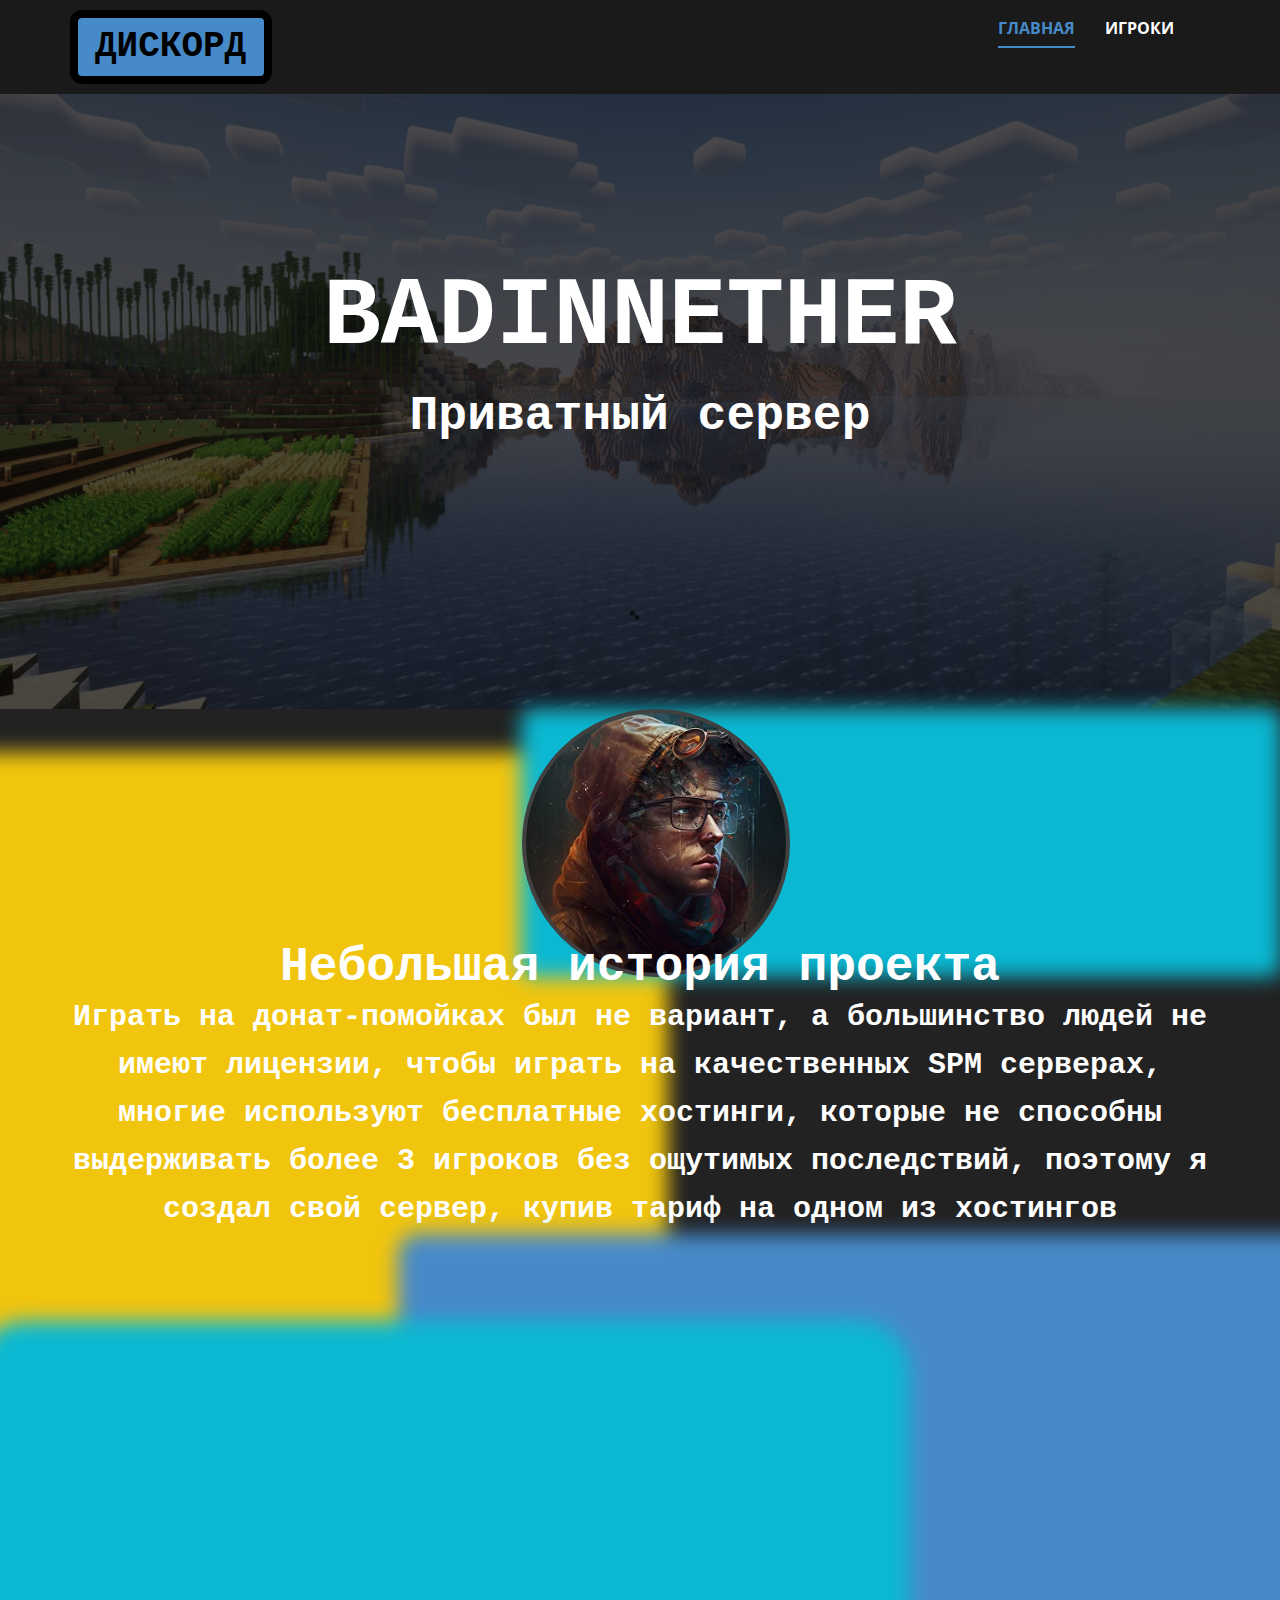
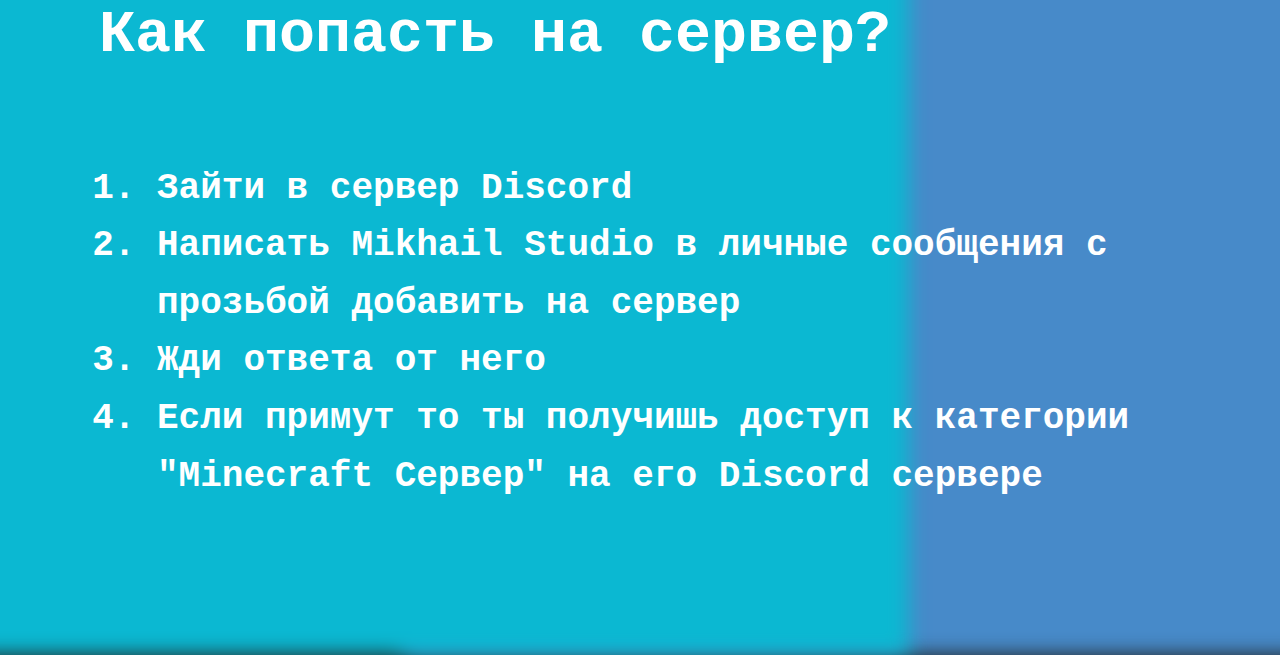
<file: index.html>
<!DOCTYPE html>
<html style="font-size: 16px;" lang="ru"><head>
    <meta name="viewport" content="width=device-width, initial-scale=1.0">
    <meta charset="utf-8">
    <meta name="keywords" content="Приватный сервер, Mikhail Studio">
    <meta name="description" content="Сайт приватного сервера Minecraft ">
    <meta name="robots" content="noindex">
    <title>Mikhail Studio Server</title>
    <link rel="stylesheet" href="nicepage.css" media="screen">
<link rel="stylesheet" href="main.css" media="screen">
    <script class="u-script" type="text/javascript" src="jquery.js" defer=""></script>
    <script class="u-script" type="text/javascript" src="nicepage.js" defer=""></script>
    <meta name="generator" content="Nicepage 5.13.1, nicepage.com">
    
    <link rel="icon" href="images/favicon.png">
    <link id="u-theme-google-font" rel="stylesheet" href="https://fonts.googleapis.com/css?family=Roboto:100,100i,300,300i,400,400i,500,500i,700,700i,900,900i|Open+Sans:300,300i,400,400i,500,500i,600,600i,700,700i,800,800i">
    
    
    
    
    <script type="application/ld+json">{
		"@context": "http://schema.org",
		"@type": "Organization",
		"name": "lavanodessite"
}</script>
    <meta name="theme-color" content="#478ac9">
    <meta property="og:title" content="Mikhail Studio Server">
    <meta property="og:description" content="Сайт приватного сервера Minecraft ">
    <meta property="og:type" content="website">
  <meta data-intl-tel-input-cdn-path="intlTelInput/"></head>
  <body data-home-page="main.html" data-home-page-title="main" class="u-body u-custom-color-2 u-xl-mode" data-lang="ru"><header class="u-clearfix u-grey-90 u-header u-sticky u-sticky-8a23 u-header" id="sec-9195"><div class="u-clearfix u-sheet u-valign-middle u-sheet-1">
        <nav class="u-menu u-menu-dropdown u-offcanvas u-menu-1">
          <div class="menu-collapse" style="font-size: 1rem; letter-spacing: 0px; text-transform: uppercase; font-weight: 700;">
            <a class="u-button-style u-custom-active-border-color u-custom-border u-custom-border-color u-custom-border-radius u-custom-borders u-custom-color u-custom-hover-border-color u-custom-left-right-menu-spacing u-custom-padding-bottom u-custom-text-active-color u-custom-text-color u-custom-text-hover-color u-custom-top-bottom-menu-spacing u-nav-link u-text-active-palette-1-base u-text-hover-palette-2-base" href="#">
              <svg class="u-svg-link" viewBox="0 0 24 24"><use xmlns:xlink="http://www.w3.org/1999/xlink" xlink:href="#menu-hamburger"></use></svg>
              <svg class="u-svg-content" version="1.1" id="menu-hamburger" viewBox="0 0 16 16" x="0px" y="0px" xmlns:xlink="http://www.w3.org/1999/xlink" xmlns="http://www.w3.org/2000/svg"><g><rect y="1" width="16" height="2"></rect><rect y="7" width="16" height="2"></rect><rect y="13" width="16" height="2"></rect>
</g></svg>
            </a>
          </div>
          <div class="u-custom-menu u-nav-container">
            <ul class="u-custom-font u-nav u-spacing-30 u-text-font u-unstyled u-nav-1"><li class="u-nav-item"><a class="u-border-2 u-border-active-palette-1-base u-border-hover-palette-1-base u-border-no-left u-border-no-right u-border-no-top u-button-style u-nav-link u-text-active-palette-1-base u-text-hover-grey-40 u-text-white" href="main.html" style="padding: 10px 0px;">Главная</a><div class="u-nav-popup"><ul class="u-h-spacing-20 u-nav u-unstyled u-v-spacing-10 u-nav-2"><li class="u-nav-item"><a class="u-button-style u-nav-link u-white" href="mods.html">Моды</a>
</li></ul>
</div>
</li><li class="u-nav-item"><a class="u-border-2 u-border-active-palette-1-base u-border-hover-palette-1-base u-border-no-left u-border-no-right u-border-no-top u-button-style u-nav-link u-text-active-palette-1-base u-text-hover-grey-40 u-text-white" href="players.html" style="padding: 10px 0px;">Игроки</a><div class="u-nav-popup"><ul class="u-h-spacing-20 u-nav u-unstyled u-v-spacing-10 u-nav-3"><li class="u-nav-item"><a class="u-button-style u-nav-link u-white" href="team.html">Команда сервера</a>
</li></ul>
</div>
</li></ul>
          </div>
          <div class="u-custom-menu u-nav-container-collapse">
            <div class="u-black u-container-style u-inner-container-layout u-opacity u-opacity-95 u-sidenav">
              <div class="u-inner-container-layout u-sidenav-overflow">
                <div class="u-menu-close"></div>
                <ul class="u-align-center u-nav u-popupmenu-items u-unstyled u-nav-4"><li class="u-nav-item"><a class="u-button-style u-nav-link" href="main.html">Главная</a><div class="u-nav-popup"><ul class="u-h-spacing-20 u-nav u-unstyled u-v-spacing-10 u-nav-5"><li class="u-nav-item"><a class="u-button-style u-nav-link" href="mods.html">Моды</a>
</li></ul>
</div>
</li><li class="u-nav-item"><a class="u-button-style u-nav-link" href="players.html">Игроки</a><div class="u-nav-popup"><ul class="u-h-spacing-20 u-nav u-unstyled u-v-spacing-10 u-nav-6"><li class="u-nav-item"><a class="u-button-style u-nav-link" href="team.html">Команда сервера</a>
</li></ul>
</div>
</li></ul>
              </div>
            </div>
            <div class="u-black u-menu-overlay u-opacity u-opacity-70"></div>
          </div>
        </nav>
        <a href="https://discord.gg/nvwQRWYHp4" class="u-active-palette-4-base u-align-left-xl u-border-8 u-border-active-grey-90 u-border-black u-border-hover-grey-80 u-btn u-btn-round u-button-style u-custom-font u-font-courier-new u-hover-palette-4-dark-2 u-palette-1-base u-radius-12 u-text-active-black u-text-black u-text-hover-black u-btn-1" target="_blank"> Дискорд</a>
      </div></header>
    <section class="u-clearfix u-image u-shading u-section-1" id="sec-f118" data-image-width="1680" data-image-height="945">
      <div class="u-clearfix u-sheet u-sheet-1">
        <h1 class="u-custom-font u-font-courier-new u-text u-text-default u-text-1"> BADINNETHER<span style="font-weight: 700;"></span>
        </h1>
        <h3 class="u-custom-font u-font-courier-new u-text u-text-default u-text-2">Приватный сервер</h3>
      </div>
    </section>
    <section class="u-clearfix u-custom-color-2 u-parallax u-section-2" id="sec-9c53">
      <div class="u-clearfix u-sheet u-sheet-1">
        <div class="blur u-palette-3-base u-preserve-proportions u-shape u-shape-round u-top-right-radius-20 u-shape-1"></div>
        <div class="blur u-custom-color-1 u-radius-10 u-shape u-shape-round u-shape-2"></div>
        <div class="u-border-4 u-border-grey-75 u-hover-feature u-image u-image-circle u-preserve-proportions u-image-1" alt="" data-image-width="250" data-image-height="250"></div>
        <h2 class="u-align-center u-custom-font u-font-courier-new u-text u-text-default u-text-1">Небольшая история проекта</h2>
        <p class="u-align-center u-custom-font u-font-courier-new u-text u-text-2"> Играть на донат-помойках был не вариант, а большинство людей не имеют лицензии, чтобы играть на качественных SPM серверах, многие используют бесплатные хостинги, которые не способны выдерживать более 3 игроков без ощутимых последствий, поэтому я создал свой сервер, купив тариф на одном из хостингов</p>
      </div>
      
    </section>
    <section class="u-clearfix u-custom-color-2 u-section-3" id="sec-b9cc">
      <div class="u-clearfix u-sheet u-sheet-1">
        <div class="blur u-palette-1-base u-preserve-proportions u-radius-20 u-shape u-shape-round u-shape-1"></div>
        <div class="blur u-custom-color-1 u-preserve-proportions u-shape u-shape-round u-top-left-radius-50 u-top-right-radius-50 u-shape-2"></div>
        <h2 class="u-custom-font u-font-courier-new u-text u-text-default u-text-1">Как попасть на сервер?</h2>
        <ol class="u-custom-font u-font-courier-new u-text u-text-2">
          <li>Зайти в сервер Discord</li>
          <li>Написать Mikhail Studio в личные сообщения с прозьбой добавить на сервер</li>
          <li>Жди ответа от него</li>
          <li>Если примут то ты получишь доступ к категории "Minecraft Сервер" на его Discord сервере</li>
        </ol>
      </div>
    </section>
  
</body></html>
</file>
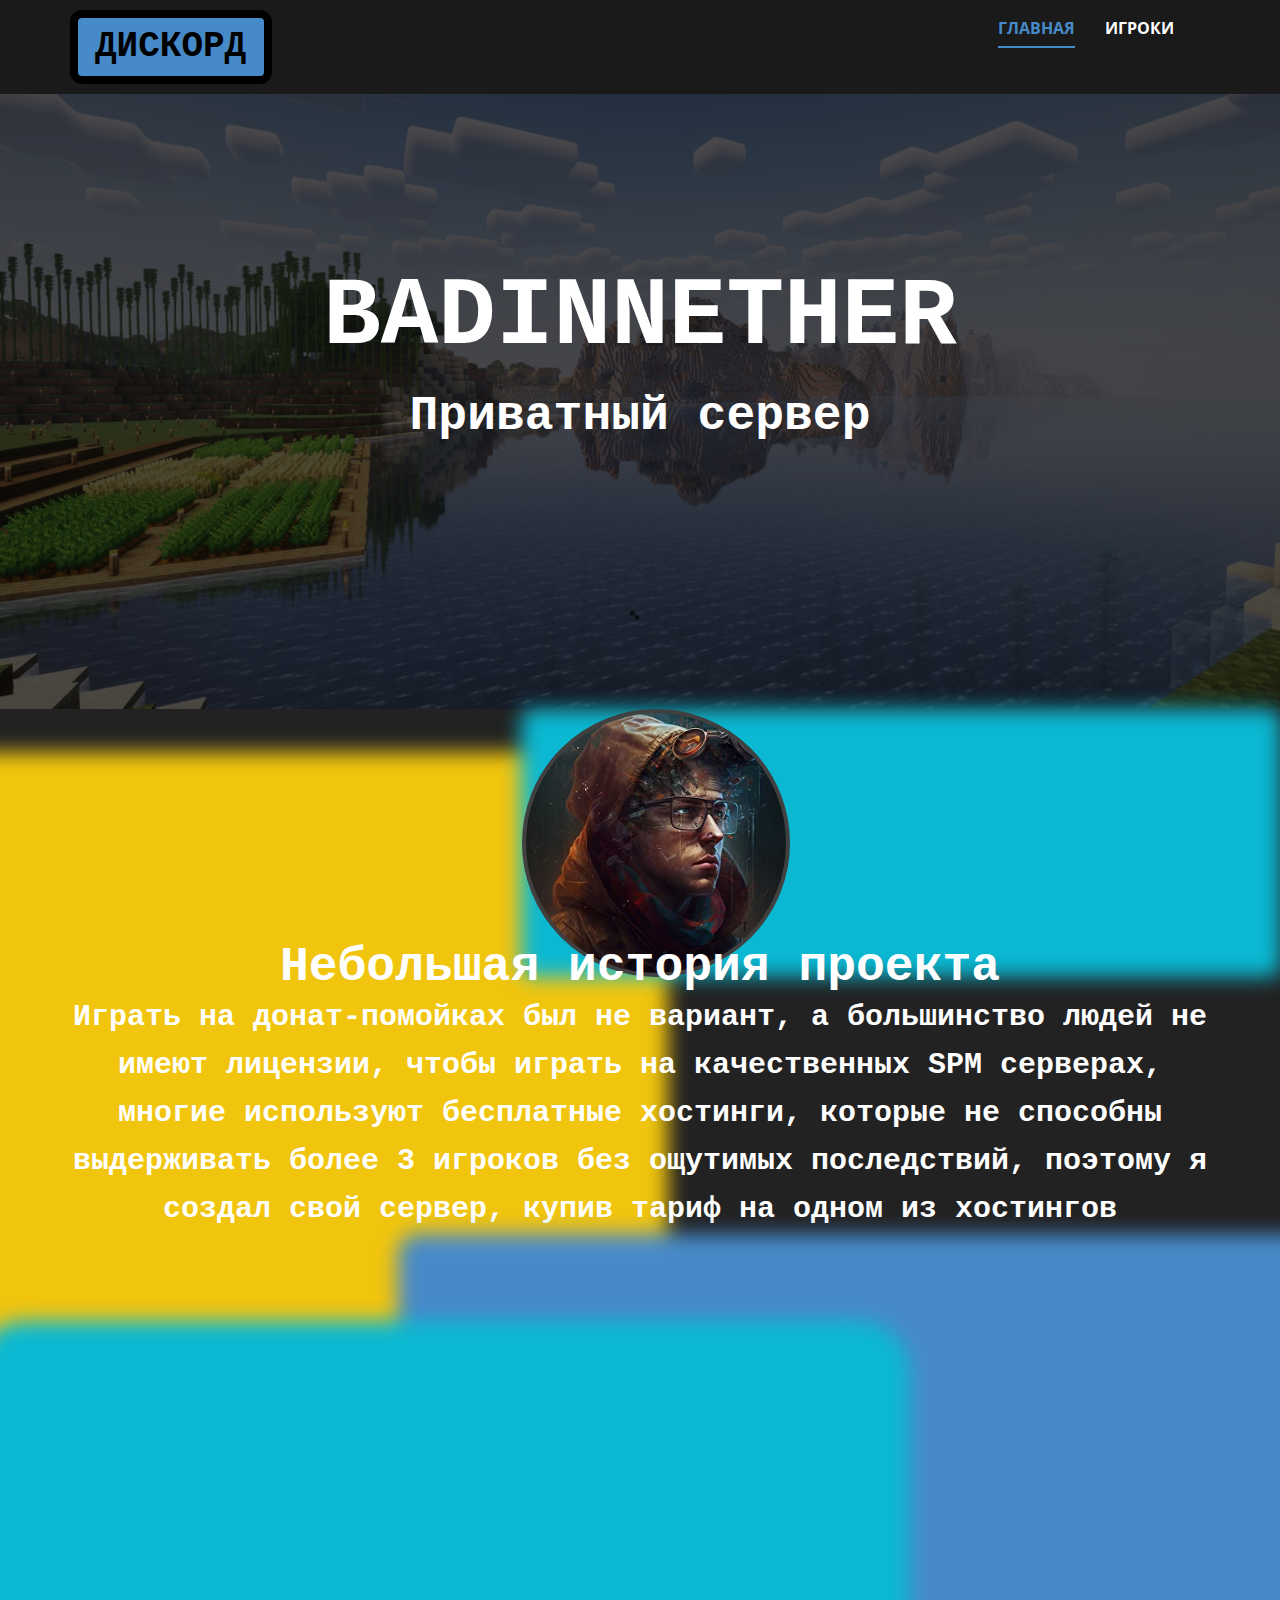
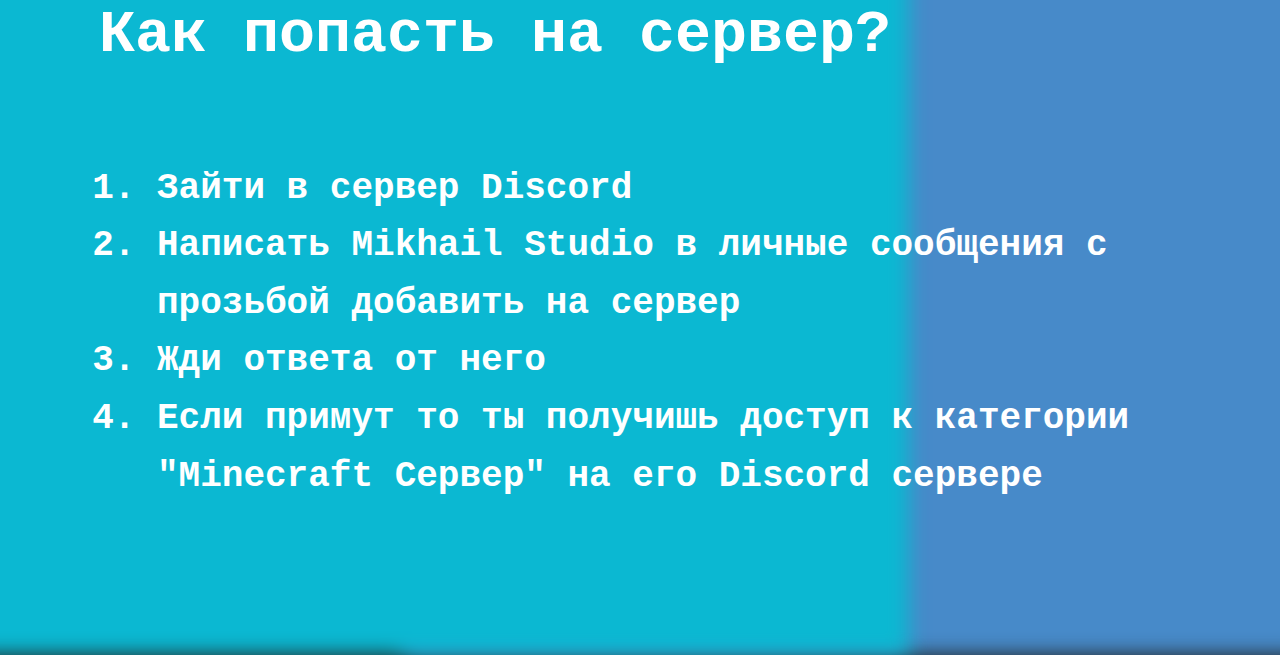
<file: main.html>
<!DOCTYPE html>
<html style="font-size: 16px;" lang="ru"><head>
    <meta name="viewport" content="width=device-width, initial-scale=1.0">
    <meta charset="utf-8">
    <meta name="keywords" content="Приватный сервер, Mikhail Studio">
    <meta name="description" content="Сайт приватного сервера Minecraft ">
    <meta name="robots" content="noindex">
    <title>Mikhail Studio Server</title>
    <link rel="stylesheet" href="nicepage.css" media="screen">
<link rel="stylesheet" href="main.css" media="screen">
    <script class="u-script" type="text/javascript" src="jquery.js" defer=""></script>
    <script class="u-script" type="text/javascript" src="nicepage.js" defer=""></script>
    <meta name="generator" content="Nicepage 5.13.1, nicepage.com">
    
    <link rel="icon" href="images/favicon.png">
    <link id="u-theme-google-font" rel="stylesheet" href="https://fonts.googleapis.com/css?family=Roboto:100,100i,300,300i,400,400i,500,500i,700,700i,900,900i|Open+Sans:300,300i,400,400i,500,500i,600,600i,700,700i,800,800i">
    
    
    
    
    <script type="application/ld+json">{
		"@context": "http://schema.org",
		"@type": "Organization",
		"name": "lavanodessite"
}</script>
    <meta name="theme-color" content="#478ac9">
    <meta property="og:title" content="Mikhail Studio Server">
    <meta property="og:description" content="Сайт приватного сервера Minecraft ">
    <meta property="og:type" content="website">
  <meta data-intl-tel-input-cdn-path="intlTelInput/"></head>
  <body class="u-body u-custom-color-2 u-xl-mode" data-lang="ru"><header class="u-clearfix u-grey-90 u-header u-sticky u-sticky-8a23 u-header" id="sec-9195"><div class="u-clearfix u-sheet u-valign-middle u-sheet-1">
        <nav class="u-menu u-menu-dropdown u-offcanvas u-menu-1">
          <div class="menu-collapse" style="font-size: 1rem; letter-spacing: 0px; text-transform: uppercase; font-weight: 700;">
            <a class="u-button-style u-custom-active-border-color u-custom-border u-custom-border-color u-custom-border-radius u-custom-borders u-custom-color u-custom-hover-border-color u-custom-left-right-menu-spacing u-custom-padding-bottom u-custom-text-active-color u-custom-text-color u-custom-text-hover-color u-custom-top-bottom-menu-spacing u-nav-link u-text-active-palette-1-base u-text-hover-palette-2-base" href="#">
              <svg class="u-svg-link" viewBox="0 0 24 24"><use xmlns:xlink="http://www.w3.org/1999/xlink" xlink:href="#menu-hamburger"></use></svg>
              <svg class="u-svg-content" version="1.1" id="menu-hamburger" viewBox="0 0 16 16" x="0px" y="0px" xmlns:xlink="http://www.w3.org/1999/xlink" xmlns="http://www.w3.org/2000/svg"><g><rect y="1" width="16" height="2"></rect><rect y="7" width="16" height="2"></rect><rect y="13" width="16" height="2"></rect>
</g></svg>
            </a>
          </div>
          <div class="u-custom-menu u-nav-container">
            <ul class="u-custom-font u-nav u-spacing-30 u-text-font u-unstyled u-nav-1"><li class="u-nav-item"><a class="u-border-2 u-border-active-palette-1-base u-border-hover-palette-1-base u-border-no-left u-border-no-right u-border-no-top u-button-style u-nav-link u-text-active-palette-1-base u-text-hover-grey-40 u-text-white" href="main.html" style="padding: 10px 0px;">Главная</a><div class="u-nav-popup"><ul class="u-h-spacing-20 u-nav u-unstyled u-v-spacing-10 u-nav-2"><li class="u-nav-item"><a class="u-button-style u-nav-link u-white" href="mods.html">Моды</a>
</li></ul>
</div>
</li><li class="u-nav-item"><a class="u-border-2 u-border-active-palette-1-base u-border-hover-palette-1-base u-border-no-left u-border-no-right u-border-no-top u-button-style u-nav-link u-text-active-palette-1-base u-text-hover-grey-40 u-text-white" href="players.html" style="padding: 10px 0px;">Игроки</a><div class="u-nav-popup"><ul class="u-h-spacing-20 u-nav u-unstyled u-v-spacing-10 u-nav-3"><li class="u-nav-item"><a class="u-button-style u-nav-link u-white" href="team.html">Команда сервера</a>
</li></ul>
</div>
</li></ul>
          </div>
          <div class="u-custom-menu u-nav-container-collapse">
            <div class="u-black u-container-style u-inner-container-layout u-opacity u-opacity-95 u-sidenav">
              <div class="u-inner-container-layout u-sidenav-overflow">
                <div class="u-menu-close"></div>
                <ul class="u-align-center u-nav u-popupmenu-items u-unstyled u-nav-4"><li class="u-nav-item"><a class="u-button-style u-nav-link" href="main.html">Главная</a><div class="u-nav-popup"><ul class="u-h-spacing-20 u-nav u-unstyled u-v-spacing-10 u-nav-5"><li class="u-nav-item"><a class="u-button-style u-nav-link" href="mods.html">Моды</a>
</li></ul>
</div>
</li><li class="u-nav-item"><a class="u-button-style u-nav-link" href="players.html">Игроки</a><div class="u-nav-popup"><ul class="u-h-spacing-20 u-nav u-unstyled u-v-spacing-10 u-nav-6"><li class="u-nav-item"><a class="u-button-style u-nav-link" href="team.html">Команда сервера</a>
</li></ul>
</div>
</li></ul>
              </div>
            </div>
            <div class="u-black u-menu-overlay u-opacity u-opacity-70"></div>
          </div>
        </nav>
        <a href="https://discord.gg/nvwQRWYHp4" class="u-active-palette-4-base u-align-left-xl u-border-8 u-border-active-grey-90 u-border-black u-border-hover-grey-80 u-btn u-btn-round u-button-style u-custom-font u-font-courier-new u-hover-palette-4-dark-2 u-palette-1-base u-radius-12 u-text-active-black u-text-black u-text-hover-black u-btn-1" target="_blank"> Дискорд</a>
      </div></header>
    <section class="u-clearfix u-image u-shading u-section-1" id="sec-f118" data-image-width="1680" data-image-height="945">
      <div class="u-clearfix u-sheet u-sheet-1">
        <h1 class="u-custom-font u-font-courier-new u-text u-text-default u-text-1"> BADINNETHER<span style="font-weight: 700;"></span>
        </h1>
        <h3 class="u-custom-font u-font-courier-new u-text u-text-default u-text-2">Приватный сервер</h3>
      </div>
    </section>
    <section class="u-clearfix u-custom-color-2 u-parallax u-section-2" id="sec-9c53">
      <div class="u-clearfix u-sheet u-sheet-1">
        <div class="blur u-palette-3-base u-preserve-proportions u-shape u-shape-round u-top-right-radius-20 u-shape-1"></div>
        <div class="blur u-custom-color-1 u-radius-10 u-shape u-shape-round u-shape-2"></div>
        <div class="u-border-4 u-border-grey-75 u-hover-feature u-image u-image-circle u-preserve-proportions u-image-1" alt="" data-image-width="250" data-image-height="250"></div>
        <h2 class="u-align-center u-custom-font u-font-courier-new u-text u-text-default u-text-1">Небольшая история проекта</h2>
        <p class="u-align-center u-custom-font u-font-courier-new u-text u-text-2"> Играть на донат-помойках был не вариант, а большинство людей не имеют лицензии, чтобы играть на качественных SPM серверах, многие используют бесплатные хостинги, которые не способны выдерживать более 3 игроков без ощутимых последствий, поэтому я создал свой сервер, купив тариф на одном из хостингов</p>
      </div>
      
    </section>
    <section class="u-clearfix u-custom-color-2 u-section-3" id="sec-b9cc">
      <div class="u-clearfix u-sheet u-sheet-1">
        <div class="blur u-palette-1-base u-preserve-proportions u-radius-20 u-shape u-shape-round u-shape-1"></div>
        <div class="blur u-custom-color-1 u-preserve-proportions u-shape u-shape-round u-top-left-radius-50 u-top-right-radius-50 u-shape-2"></div>
        <h2 class="u-custom-font u-font-courier-new u-text u-text-default u-text-1">Как попасть на сервер?</h2>
        <ol class="u-custom-font u-font-courier-new u-text u-text-2">
          <li>Зайти в сервер Discord</li>
          <li>Написать Mikhail Studio в личные сообщения с прозьбой добавить на сервер</li>
          <li>Жди ответа от него</li>
          <li>Если примут то ты получишь доступ к категории "Minecraft Сервер" на его Discord сервере</li>
        </ol>
      </div>
    </section>

  
</body></html>
</file>
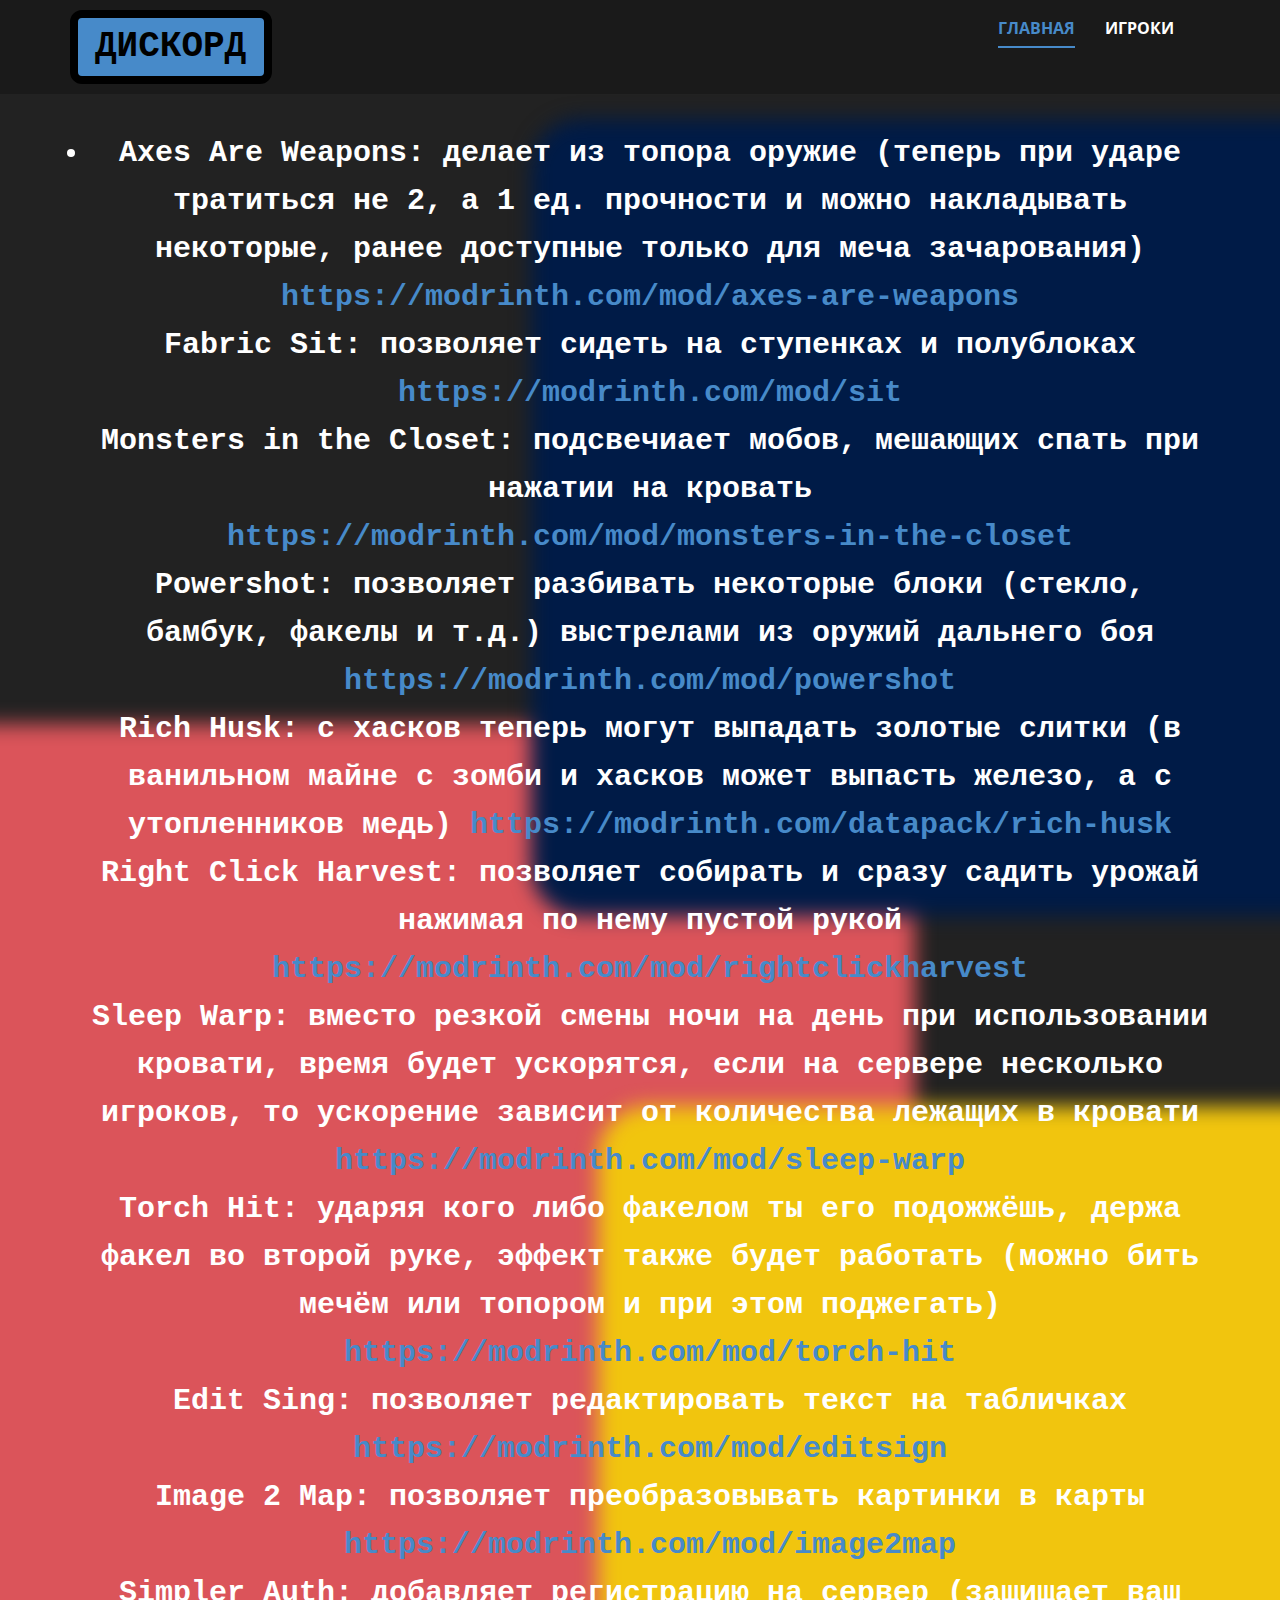
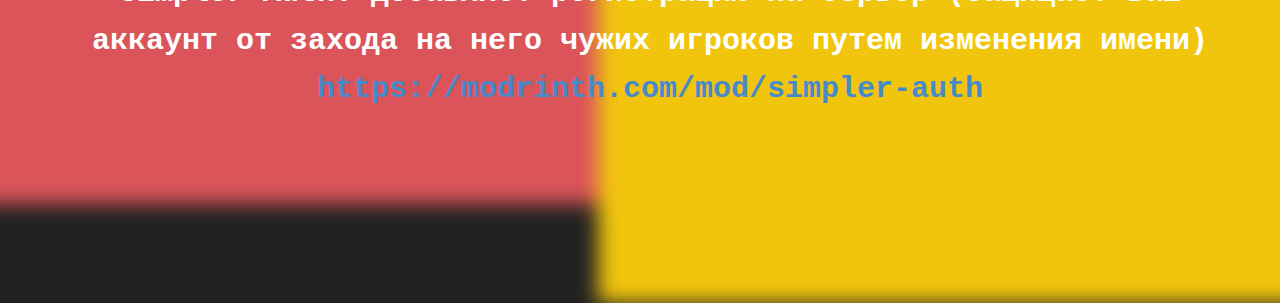
<file: mods.html>
<!DOCTYPE html>
<html style="font-size: 16px;" lang="ru"><head>
    <meta name="viewport" content="width=device-width, initial-scale=1.0">
    <meta charset="utf-8">
    <meta name="keywords" content="">
    <meta name="description" content="">
    <title>Моды</title>
    <link rel="stylesheet" href="nicepage.css" media="screen">
<link rel="stylesheet" href="mods.css" media="screen">
    <script class="u-script" type="text/javascript" src="jquery.js" defer=""></script>
    <script class="u-script" type="text/javascript" src="nicepage.js" defer=""></script>
    <meta name="generator" content="Nicepage 5.13.1, nicepage.com">
    
    <link rel="icon" href="images/favicon.png">
    <link id="u-theme-google-font" rel="stylesheet" href="https://fonts.googleapis.com/css?family=Roboto:100,100i,300,300i,400,400i,500,500i,700,700i,900,900i|Open+Sans:300,300i,400,400i,500,500i,600,600i,700,700i,800,800i">
    
    
    <script type="application/ld+json">{
		"@context": "http://schema.org",
		"@type": "Organization",
		"name": "lavanodessite"
}</script>
    <meta name="theme-color" content="#478ac9">
    <meta property="og:title" content="Моды">
    <meta property="og:description" content="">
    <meta property="og:type" content="website">
  <meta data-intl-tel-input-cdn-path="intlTelInput/"></head>
  <body class="u-body u-custom-color-2 u-xl-mode" data-lang="ru"><header class="u-clearfix u-grey-90 u-header u-sticky u-sticky-8a23 u-header" id="sec-9195"><div class="u-clearfix u-sheet u-valign-middle u-sheet-1">
        <nav class="u-menu u-menu-dropdown u-offcanvas u-menu-1">
          <div class="menu-collapse" style="font-size: 1rem; letter-spacing: 0px; text-transform: uppercase; font-weight: 700;">
            <a class="u-button-style u-custom-active-border-color u-custom-border u-custom-border-color u-custom-border-radius u-custom-borders u-custom-color u-custom-hover-border-color u-custom-left-right-menu-spacing u-custom-padding-bottom u-custom-text-active-color u-custom-text-color u-custom-text-hover-color u-custom-top-bottom-menu-spacing u-nav-link u-text-active-palette-1-base u-text-hover-palette-2-base" href="#">
              <svg class="u-svg-link" viewBox="0 0 24 24"><use xmlns:xlink="http://www.w3.org/1999/xlink" xlink:href="#menu-hamburger"></use></svg>
              <svg class="u-svg-content" version="1.1" id="menu-hamburger" viewBox="0 0 16 16" x="0px" y="0px" xmlns:xlink="http://www.w3.org/1999/xlink" xmlns="http://www.w3.org/2000/svg"><g><rect y="1" width="16" height="2"></rect><rect y="7" width="16" height="2"></rect><rect y="13" width="16" height="2"></rect>
</g></svg>
            </a>
          </div>
          <div class="u-custom-menu u-nav-container">
            <ul class="u-custom-font u-nav u-spacing-30 u-text-font u-unstyled u-nav-1"><li class="u-nav-item"><a class="u-border-2 u-border-active-palette-1-base u-border-hover-palette-1-base u-border-no-left u-border-no-right u-border-no-top u-button-style u-nav-link u-text-active-palette-1-base u-text-hover-grey-40 u-text-white" href="main.html" style="padding: 10px 0px;">Главная</a><div class="u-nav-popup"><ul class="u-h-spacing-20 u-nav u-unstyled u-v-spacing-10 u-nav-2"><li class="u-nav-item"><a class="u-button-style u-nav-link u-white" href="mods.html">Моды</a>
</li></ul>
</div>
</li><li class="u-nav-item"><a class="u-border-2 u-border-active-palette-1-base u-border-hover-palette-1-base u-border-no-left u-border-no-right u-border-no-top u-button-style u-nav-link u-text-active-palette-1-base u-text-hover-grey-40 u-text-white" href="players.html" style="padding: 10px 0px;">Игроки</a><div class="u-nav-popup"><ul class="u-h-spacing-20 u-nav u-unstyled u-v-spacing-10 u-nav-3"><li class="u-nav-item"><a class="u-button-style u-nav-link u-white" href="team.html">Команда сервера</a>
</li></ul>
</div>
</li></ul>
          </div>
          <div class="u-custom-menu u-nav-container-collapse">
            <div class="u-black u-container-style u-inner-container-layout u-opacity u-opacity-95 u-sidenav">
              <div class="u-inner-container-layout u-sidenav-overflow">
                <div class="u-menu-close"></div>
                <ul class="u-align-center u-nav u-popupmenu-items u-unstyled u-nav-4"><li class="u-nav-item"><a class="u-button-style u-nav-link" href="main.html">Главная</a><div class="u-nav-popup"><ul class="u-h-spacing-20 u-nav u-unstyled u-v-spacing-10 u-nav-5"><li class="u-nav-item"><a class="u-button-style u-nav-link" href="mods.html">Моды</a>
</li></ul>
</div>
</li><li class="u-nav-item"><a class="u-button-style u-nav-link" href="players.html">Игроки</a><div class="u-nav-popup"><ul class="u-h-spacing-20 u-nav u-unstyled u-v-spacing-10 u-nav-6"><li class="u-nav-item"><a class="u-button-style u-nav-link" href="team.html">Команда сервера</a>
</li></ul>
</div>
</li></ul>
              </div>
            </div>
            <div class="u-black u-menu-overlay u-opacity u-opacity-70"></div>
          </div>
        </nav>
        <a href="https://discord.gg/nvwQRWYHp4" class="u-active-palette-4-base u-align-left-xl u-border-8 u-border-active-grey-90 u-border-black u-border-hover-grey-80 u-btn u-btn-round u-button-style u-custom-font u-font-courier-new u-hover-palette-4-dark-2 u-palette-1-base u-radius-12 u-text-active-black u-text-black u-text-hover-black u-btn-1" target="_blank"> Дискорд</a>
      </div></header>
    <section class="u-clearfix u-custom-color-2 u-section-1" id="sec-e9b8">
      <div class="u-clearfix u-sheet u-sheet-1">
        <div class="blur u-palette-2-base u-preserve-proportions u-shape u-shape-round u-top-right-radius-50 u-shape-1"></div>
        <div class="blur u-bottom-left-radius-50 u-custom-color-4 u-preserve-proportions u-shape u-shape-round u-top-left-radius-50 u-shape-2"></div>
        <div class="blur u-palette-3-base u-preserve-proportions u-shape u-shape-round u-top-left-radius-50 u-shape-3"></div>
        <ul class="u-align-center u-custom-font u-font-courier-new u-text u-text-1">
          <li> Axes Are Weapons: делает из топора оружие (теперь при ударе тратиться не 2, а 1 ед. прочности и можно накладывать некоторые, ранее доступные только для меча зачарования) <a class="anchor-1X4H4q anchorUnderlineOnHover-wiZFZ_ u-active-none u-border-none u-btn u-button-style u-hover-none u-none u-text-palette-1-base u-btn-1" href="https://modrinth.com/mod/axes-are-weapons" rel="noreferrer noopener" target="_blank" title="https://modrinth.com/mod/axes-are-weapons" role="button" tabindex="0">https://modrinth.com/mod/axes-are-weapons</a>
            <br>Fabric Sit: позволяет сидеть на ступенках и полублоках <a class="anchor-1X4H4q anchorUnderlineOnHover-wiZFZ_ u-active-none u-border-none u-btn u-button-style u-hover-none u-none u-text-palette-1-base u-btn-2" href="https://modrinth.com/mod/sit" rel="noreferrer noopener" target="_blank" title="https://modrinth.com/mod/sit" role="button" tabindex="0">https://modrinth.com/mod/sit</a>
            <br>Monsters in the Сloset: подсвечиает мобов, мешающих спать при нажатии на кровать <a class="anchor-1X4H4q anchorUnderlineOnHover-wiZFZ_ u-active-none u-border-none u-btn u-button-style u-hover-none u-none u-text-palette-1-base u-btn-3" href="https://modrinth.com/mod/monsters-in-the-closet" rel="noreferrer noopener" target="_blank" title="https://modrinth.com/mod/monsters-in-the-closet" role="button" tabindex="0">https://modrinth.com/mod/monsters-in-the-closet</a>
            <br>Powershot: позволяет разбивать некоторые блоки (стекло, бамбук, факелы и т.д.) выстрелами из оружий дальнего боя <a class="anchor-1X4H4q anchorUnderlineOnHover-wiZFZ_ u-active-none u-border-none u-btn u-button-style u-hover-none u-none u-text-palette-1-base u-btn-4" href="https://modrinth.com/mod/powershot" rel="noreferrer noopener" target="_blank" title="https://modrinth.com/mod/powershot" role="button" tabindex="0">https://modrinth.com/mod/powershot</a>
            <br>Rich Husk: с хасков теперь могут выпадать золотые слитки (в ванильном майне с зомби и хасков может выпасть железо, а с утопленников медь) <a class="anchor-1X4H4q anchorUnderlineOnHover-wiZFZ_ u-active-none u-border-none u-btn u-button-style u-hover-none u-none u-text-palette-1-base u-btn-5" href="https://modrinth.com/datapack/rich-husk" rel="noreferrer noopener" target="_blank" title="https://modrinth.com/datapack/rich-husk" role="button" tabindex="0">https://modrinth.com/datapack/rich-husk</a>
            <br>Right Click Harvest: позволяет собирать и сразу садить урожай нажимая по нему пустой рукой <a class="anchor-1X4H4q anchorUnderlineOnHover-wiZFZ_ u-active-none u-border-none u-btn u-button-style u-hover-none u-none u-text-palette-1-base u-btn-6" href="https://modrinth.com/mod/rightclickharvest" rel="noreferrer noopener" target="_blank" title="https://modrinth.com/mod/rightclickharvest" role="button" tabindex="0">https://modrinth.com/mod/rightclickharvest</a>
            <br>Sleep Warp: вместо резкой смены ночи на день при использовании кровати, время будет ускорятся,  если на сервере несколько игроков, то ускорение зависит от количества лежащих в кровати <a class="anchor-1X4H4q anchorUnderlineOnHover-wiZFZ_ u-active-none u-border-none u-btn u-button-style u-hover-none u-none u-text-palette-1-base u-btn-7" href="https://modrinth.com/mod/sleep-warp" rel="noreferrer noopener" target="_blank" title="https://modrinth.com/mod/sleep-warp" role="button" tabindex="0">https://modrinth.com/mod/sleep-warp</a>
            <br>Torch Hit: ударяя кого либо факелом ты его подожжёшь, держа факел во второй руке, эффект также будет работать (можно бить мечём или топором и при этом поджегать) <a class="anchor-1X4H4q anchorUnderlineOnHover-wiZFZ_ u-active-none u-border-none u-btn u-button-style u-hover-none u-none u-text-palette-1-base u-btn-8" href="https://modrinth.com/mod/torch-hit" rel="noreferrer noopener" target="_blank" title="https://modrinth.com/mod/torch-hit" role="button" tabindex="0">https://modrinth.com/mod/torch-hit</a>
            <br>Edit Sing: позволяет редактировать текст на табличках <a class="anchor-1X4H4q anchorUnderlineOnHover-wiZFZ_ u-active-none u-border-none u-btn u-button-style u-hover-none u-none u-text-palette-1-base u-btn-9" href="https://modrinth.com/mod/editsign" rel="noreferrer noopener" target="_blank" title="https://modrinth.com/mod/editsign" role="button" tabindex="0">https://modrinth.com/mod/editsign</a>
            <br>Image 2 Map: позволяет преобразовывать картинки в карты <a class="anchor-1X4H4q anchorUnderlineOnHover-wiZFZ_ u-active-none u-border-none u-btn u-button-style u-hover-none u-none u-text-palette-1-base u-btn-10" href="https://modrinth.com/mod/image2map" rel="noreferrer noopener" target="_blank" title="https://modrinth.com/mod/image2map" role="button" tabindex="0">https://modrinth.com/mod/image2map</a>
            <br>Simpler Auth: добавляет регистрацию на сервер (защищает ваш аккаунт от захода на него чужих игроков путем изменения имени) <a class="anchor-1X4H4q anchorUnderlineOnHover-wiZFZ_ u-active-none u-border-none u-btn u-button-style u-hover-none u-none u-text-palette-1-base u-btn-11" href="https://modrinth.com/mod/simpler-auth" rel="noreferrer noopener" target="_blank" title="https://modrinth.com/mod/simpler-auth" role="button" tabindex="0">https://modrinth.com/mod/simpler-auth</a>
          </li>
        </ul>
      </div>
    </section>

</body></html>
</file>
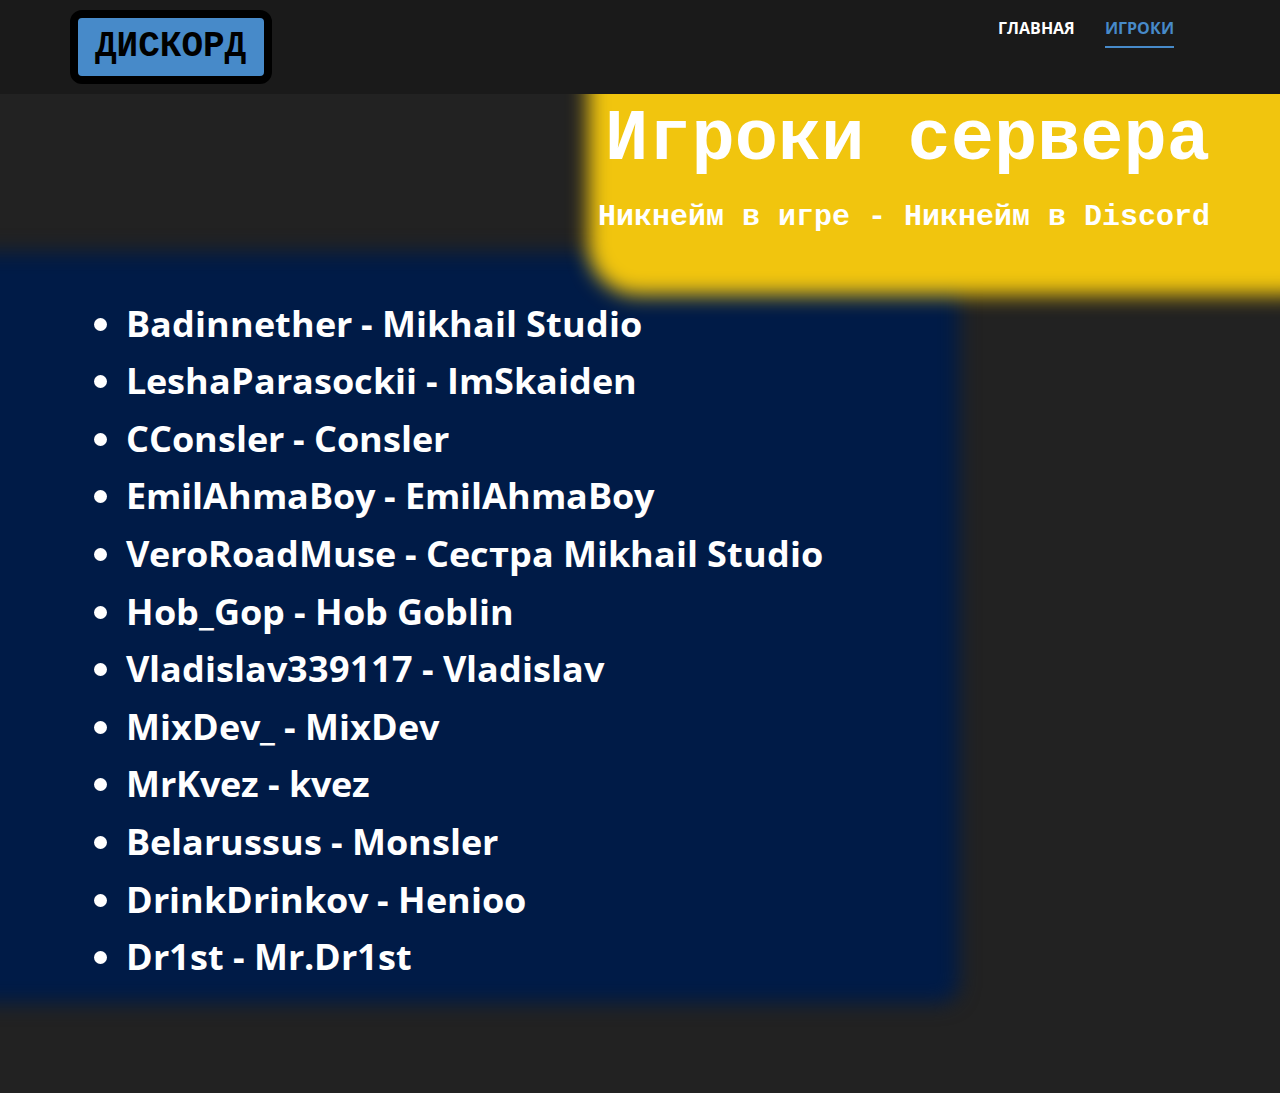
<file: players.html>
<!DOCTYPE html>
<html style="font-size: 16px;" lang="ru"><head>
    <meta name="viewport" content="width=device-width, initial-scale=1.0">
    <meta charset="utf-8">
    <meta name="keywords" content="">
    <meta name="description" content="">
    <meta name="robots" content="noindex">
    <title>Игроки</title>
    <link rel="stylesheet" href="nicepage.css" media="screen">
<link rel="stylesheet" href="players.css" media="screen">
    <script class="u-script" type="text/javascript" src="jquery.js" defer=""></script>
    <script class="u-script" type="text/javascript" src="nicepage.js" defer=""></script>
    <meta name="generator" content="Nicepage 5.13.1, nicepage.com">
    
    <link rel="icon" href="images/favicon.png">
    <link id="u-theme-google-font" rel="stylesheet" href="https://fonts.googleapis.com/css?family=Roboto:100,100i,300,300i,400,400i,500,500i,700,700i,900,900i|Open+Sans:300,300i,400,400i,500,500i,600,600i,700,700i,800,800i">
    
    
    <script type="application/ld+json">{
		"@context": "http://schema.org",
		"@type": "Organization",
		"name": "lavanodessite"
}</script>
    <meta name="theme-color" content="#478ac9">
    <meta property="og:title" content="Игроки">
    <meta property="og:description" content="">
    <meta property="og:type" content="website">
  <meta data-intl-tel-input-cdn-path="intlTelInput/"></head>
  <body class="u-body u-custom-color-2 u-xl-mode" data-lang="ru"><header class="u-clearfix u-grey-90 u-header u-sticky u-sticky-8a23 u-header" id="sec-9195"><div class="u-clearfix u-sheet u-valign-middle u-sheet-1">
        <nav class="u-menu u-menu-dropdown u-offcanvas u-menu-1">
          <div class="menu-collapse" style="font-size: 1rem; letter-spacing: 0px; text-transform: uppercase; font-weight: 700;">
            <a class="u-button-style u-custom-active-border-color u-custom-border u-custom-border-color u-custom-border-radius u-custom-borders u-custom-color u-custom-hover-border-color u-custom-left-right-menu-spacing u-custom-padding-bottom u-custom-text-active-color u-custom-text-color u-custom-text-hover-color u-custom-top-bottom-menu-spacing u-nav-link u-text-active-palette-1-base u-text-hover-palette-2-base" href="#">
              <svg class="u-svg-link" viewBox="0 0 24 24"><use xmlns:xlink="http://www.w3.org/1999/xlink" xlink:href="#menu-hamburger"></use></svg>
              <svg class="u-svg-content" version="1.1" id="menu-hamburger" viewBox="0 0 16 16" x="0px" y="0px" xmlns:xlink="http://www.w3.org/1999/xlink" xmlns="http://www.w3.org/2000/svg"><g><rect y="1" width="16" height="2"></rect><rect y="7" width="16" height="2"></rect><rect y="13" width="16" height="2"></rect>
</g></svg>
            </a>
          </div>
          <div class="u-custom-menu u-nav-container">
            <ul class="u-custom-font u-nav u-spacing-30 u-text-font u-unstyled u-nav-1"><li class="u-nav-item"><a class="u-border-2 u-border-active-palette-1-base u-border-hover-palette-1-base u-border-no-left u-border-no-right u-border-no-top u-button-style u-nav-link u-text-active-palette-1-base u-text-hover-grey-40 u-text-white" href="main.html" style="padding: 10px 0px;">Главная</a><div class="u-nav-popup"><ul class="u-h-spacing-20 u-nav u-unstyled u-v-spacing-10 u-nav-2"><li class="u-nav-item"><a class="u-button-style u-nav-link u-white" href="mods.html">Моды</a>
</li></ul>
</div>
</li><li class="u-nav-item"><a class="u-border-2 u-border-active-palette-1-base u-border-hover-palette-1-base u-border-no-left u-border-no-right u-border-no-top u-button-style u-nav-link u-text-active-palette-1-base u-text-hover-grey-40 u-text-white" href="players.html" style="padding: 10px 0px;">Игроки</a><div class="u-nav-popup"><ul class="u-h-spacing-20 u-nav u-unstyled u-v-spacing-10 u-nav-3"><li class="u-nav-item"><a class="u-button-style u-nav-link u-white" href="team.html">Команда сервера</a>
</li></ul>
</div>
</li></ul>
          </div>
          <div class="u-custom-menu u-nav-container-collapse">
            <div class="u-black u-container-style u-inner-container-layout u-opacity u-opacity-95 u-sidenav">
              <div class="u-inner-container-layout u-sidenav-overflow">
                <div class="u-menu-close"></div>
                <ul class="u-align-center u-nav u-popupmenu-items u-unstyled u-nav-4"><li class="u-nav-item"><a class="u-button-style u-nav-link" href="main.html">Главная</a><div class="u-nav-popup"><ul class="u-h-spacing-20 u-nav u-unstyled u-v-spacing-10 u-nav-5"><li class="u-nav-item"><a class="u-button-style u-nav-link" href="mods.html">Моды</a>
</li></ul>
</div>
</li><li class="u-nav-item"><a class="u-button-style u-nav-link" href="players.html">Игроки</a><div class="u-nav-popup"><ul class="u-h-spacing-20 u-nav u-unstyled u-v-spacing-10 u-nav-6"><li class="u-nav-item"><a class="u-button-style u-nav-link" href="team.html">Команда сервера</a>
</li></ul>
</div>
</li></ul>
              </div>
            </div>
            <div class="u-black u-menu-overlay u-opacity u-opacity-70"></div>
          </div>
        </nav>
        <a href="https://discord.gg/nvwQRWYHp4" class="u-active-palette-4-base u-align-left-xl u-border-8 u-border-active-grey-90 u-border-black u-border-hover-grey-80 u-btn u-btn-round u-button-style u-custom-font u-font-courier-new u-hover-palette-4-dark-2 u-palette-1-base u-radius-12 u-text-active-black u-text-black u-text-hover-black u-btn-1" target="_blank"> Дискорд</a>
      </div></header>
    <section class="u-clearfix u-custom-color-2 u-section-1" id="sec-545f">
      <div class="u-clearfix u-sheet u-sheet-1">
        <div class="blur u-custom-color-4 u-radius-20 u-shape u-shape-round u-shape-1"></div>
        <div class="blur u-bottom-left-radius-50 u-bottom-right-radius-50 u-palette-3-base u-preserve-proportions u-shape u-shape-round u-shape-2"></div>
        <p class="u-align-center u-custom-font u-font-courier-new u-text u-text-default u-text-1">Никнейм в игре - Никнейм в Discord </p>
        <ul class="u-align-left u-text u-text-default u-text-2">
          <li>Badinnether - Mikhail Studio</li>
          <li>LeshaParasockii - ImSkaiden</li>
          <li>CConsler - Consler</li>
          <li>EmilAhmaBoy - EmilAhmaBoy<br>
          </li>
          <li>VeroRoadMuse - Сестра Mikhail Studio<br>
          </li>
          <li>Hob_Gop - Hob Goblin<br>
          </li>
          <li>Vladislav339117 - Vladislav<br>
          </li>
          <li>MixDev_ - MixDev<br>
          </li>
          <li>MrKvez - kvez<br>
          </li>
          <li>Belarussus - Monsler</li>
          <li>DrinkDrinkov - Henioo<br>
          </li>
          <li>Dr1st - Mr.Dr1st</li>
        </ul>
        <h1 class="u-align-center u-custom-font u-font-courier-new u-text u-text-default u-text-3">Игроки сервера</h1>
      </div>
    </section>
    
  
</body></html>
</file>
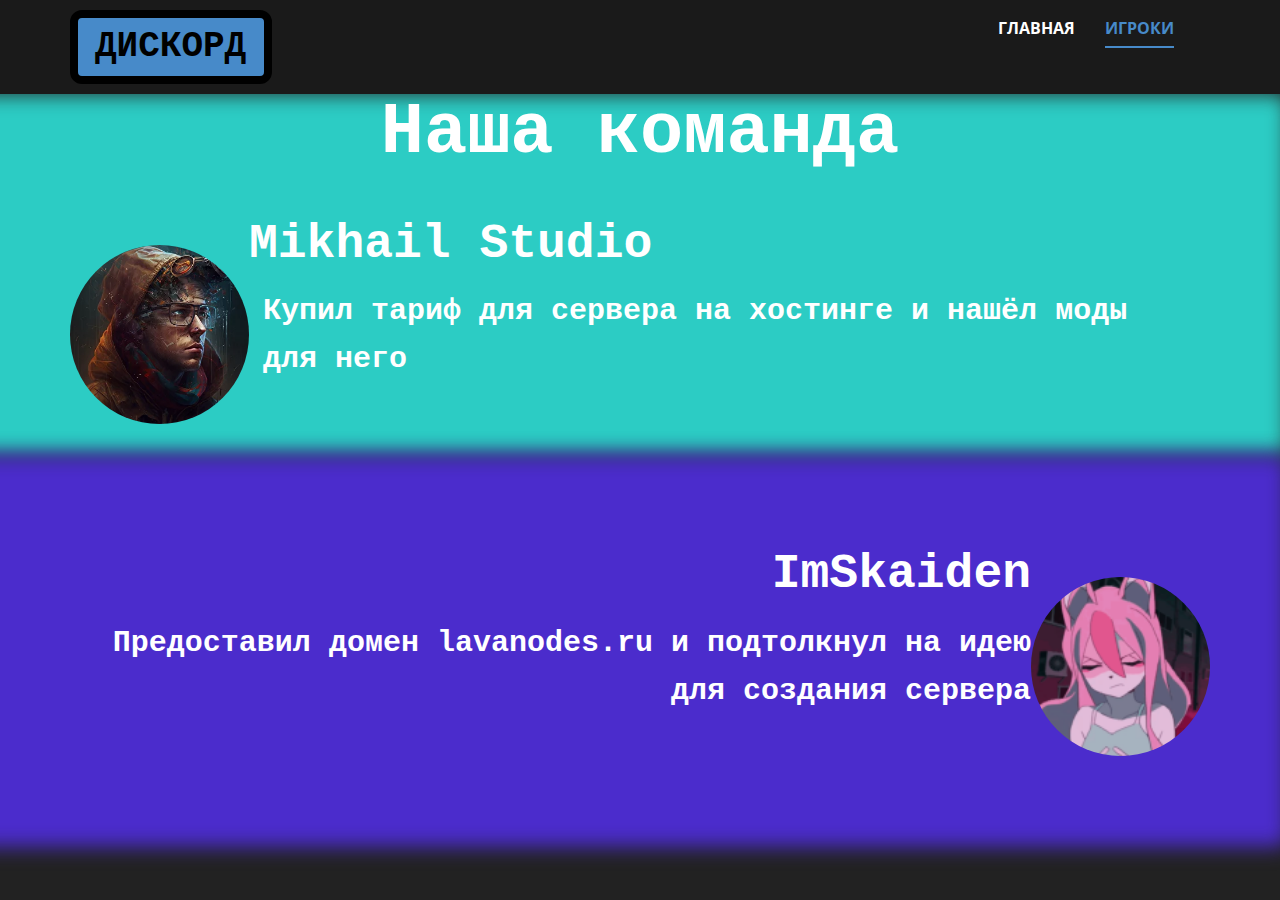
<file: team.html>
<!DOCTYPE html>
<html style="font-size: 16px;" lang="ru"><head>
    <meta name="viewport" content="width=device-width, initial-scale=1.0">
    <meta charset="utf-8">
    <meta name="keywords" content="">
    <meta name="description" content="">
    <meta name="robots" content="noindex">
    <title>Команда</title>
    <link rel="stylesheet" href="nicepage.css" media="screen">
<link rel="stylesheet" href="team.css" media="screen">
    <script class="u-script" type="text/javascript" src="jquery.js" defer=""></script>
    <script class="u-script" type="text/javascript" src="nicepage.js" defer=""></script>
    <meta name="generator" content="Nicepage 5.13.1, nicepage.com">
    
    <link rel="icon" href="images/favicon.png">
    <link id="u-theme-google-font" rel="stylesheet" href="https://fonts.googleapis.com/css?family=Roboto:100,100i,300,300i,400,400i,500,500i,700,700i,900,900i|Open+Sans:300,300i,400,400i,500,500i,600,600i,700,700i,800,800i">
    
    
    <script type="application/ld+json">{
		"@context": "http://schema.org",
		"@type": "Organization",
		"name": "lavanodessite"
}</script>
    <meta name="theme-color" content="#478ac9">
    <meta property="og:title" content="Команда">
    <meta property="og:description" content="">
    <meta property="og:type" content="website">
  <meta data-intl-tel-input-cdn-path="intlTelInput/"></head>
  <body class="u-body u-custom-color-2 u-xl-mode" data-lang="ru"><header class="u-clearfix u-grey-90 u-header u-sticky u-sticky-8a23 u-header" id="sec-9195"><div class="u-clearfix u-sheet u-valign-middle u-sheet-1">
        <nav class="u-menu u-menu-dropdown u-offcanvas u-menu-1">
          <div class="menu-collapse" style="font-size: 1rem; letter-spacing: 0px; text-transform: uppercase; font-weight: 700;">
            <a class="u-button-style u-custom-active-border-color u-custom-border u-custom-border-color u-custom-border-radius u-custom-borders u-custom-color u-custom-hover-border-color u-custom-left-right-menu-spacing u-custom-padding-bottom u-custom-text-active-color u-custom-text-color u-custom-text-hover-color u-custom-top-bottom-menu-spacing u-nav-link u-text-active-palette-1-base u-text-hover-palette-2-base" href="#">
              <svg class="u-svg-link" viewBox="0 0 24 24"><use xmlns:xlink="http://www.w3.org/1999/xlink" xlink:href="#menu-hamburger"></use></svg>
              <svg class="u-svg-content" version="1.1" id="menu-hamburger" viewBox="0 0 16 16" x="0px" y="0px" xmlns:xlink="http://www.w3.org/1999/xlink" xmlns="http://www.w3.org/2000/svg"><g><rect y="1" width="16" height="2"></rect><rect y="7" width="16" height="2"></rect><rect y="13" width="16" height="2"></rect>
</g></svg>
            </a>
          </div>
          <div class="u-custom-menu u-nav-container">
            <ul class="u-custom-font u-nav u-spacing-30 u-text-font u-unstyled u-nav-1"><li class="u-nav-item"><a class="u-border-2 u-border-active-palette-1-base u-border-hover-palette-1-base u-border-no-left u-border-no-right u-border-no-top u-button-style u-nav-link u-text-active-palette-1-base u-text-hover-grey-40 u-text-white" href="main.html" style="padding: 10px 0px;">Главная</a><div class="u-nav-popup"><ul class="u-h-spacing-20 u-nav u-unstyled u-v-spacing-10 u-nav-2"><li class="u-nav-item"><a class="u-button-style u-nav-link u-white" href="mods.html">Моды</a>
</li></ul>
</div>
</li><li class="u-nav-item"><a class="u-border-2 u-border-active-palette-1-base u-border-hover-palette-1-base u-border-no-left u-border-no-right u-border-no-top u-button-style u-nav-link u-text-active-palette-1-base u-text-hover-grey-40 u-text-white" href="players.html" style="padding: 10px 0px;">Игроки</a><div class="u-nav-popup"><ul class="u-h-spacing-20 u-nav u-unstyled u-v-spacing-10 u-nav-3"><li class="u-nav-item"><a class="u-button-style u-nav-link u-white" href="team.html">Команда сервера</a>
</li></ul>
</div>
</li></ul>
          </div>
          <div class="u-custom-menu u-nav-container-collapse">
            <div class="u-black u-container-style u-inner-container-layout u-opacity u-opacity-95 u-sidenav">
              <div class="u-inner-container-layout u-sidenav-overflow">
                <div class="u-menu-close"></div>
                <ul class="u-align-center u-nav u-popupmenu-items u-unstyled u-nav-4"><li class="u-nav-item"><a class="u-button-style u-nav-link" href="main.html">Главная</a><div class="u-nav-popup"><ul class="u-h-spacing-20 u-nav u-unstyled u-v-spacing-10 u-nav-5"><li class="u-nav-item"><a class="u-button-style u-nav-link" href="mods.html">Моды</a>
</li></ul>
</div>
</li><li class="u-nav-item"><a class="u-button-style u-nav-link" href="players.html">Игроки</a><div class="u-nav-popup"><ul class="u-h-spacing-20 u-nav u-unstyled u-v-spacing-10 u-nav-6"><li class="u-nav-item"><a class="u-button-style u-nav-link" href="team.html">Команда сервера</a>
</li></ul>
</div>
</li></ul>
              </div>
            </div>
            <div class="u-black u-menu-overlay u-opacity u-opacity-70"></div>
          </div>
        </nav>
        <a href="https://discord.gg/nvwQRWYHp4" class="u-active-palette-4-base u-align-left-xl u-border-8 u-border-active-grey-90 u-border-black u-border-hover-grey-80 u-btn u-btn-round u-button-style u-custom-font u-font-courier-new u-hover-palette-4-dark-2 u-palette-1-base u-radius-12 u-text-active-black u-text-black u-text-hover-black u-btn-1" target="_blank"> Дискорд</a>
      </div></header>
    <section class="u-clearfix u-custom-color-2 u-section-1" id="sec-f639">
      <div class="u-clearfix u-sheet u-sheet-1">
        <div class="blur u-palette-4-base u-radius-10 u-shape u-shape-round u-shape-1"></div>
        <div class="blur u-custom-color-3 u-radius-10 u-shape u-shape-round u-shape-2"></div>
        <h1 class="u-align-center u-custom-font u-font-courier-new u-text u-text-default u-text-1">Наша команда</h1>
        <div class="u-image u-image-circle u-preserve-proportions u-image-1" alt="" data-image-width="250" data-image-height="250"></div>
        <p class="u-align-left u-custom-font u-font-courier-new u-text u-text-2">Купил тариф для сервера на хостинге и нашёл моды для него<br>
        </p>
        <h3 class="u-align-left u-custom-font u-font-courier-new u-text u-text-3">Mikhail Studio</h3>
        <h3 class="u-align-right u-custom-font u-font-courier-new u-text u-text-4">ImSkaiden</h3>
        <img class="u-image u-image-circle u-preserve-proportions u-image-2" src="images/3b8d7218e89db312bf5318ffbab475c1.png" alt="" data-image-width="128" data-image-height="128">
        <p class="u-align-right u-custom-font u-font-courier-new u-text u-text-5"> Предоставил домен lavanodes.ru и подтолкнул на идею для создания сервера<br>
        </p>
      </div>
    </section>
    
  
</body></html>
</file>
